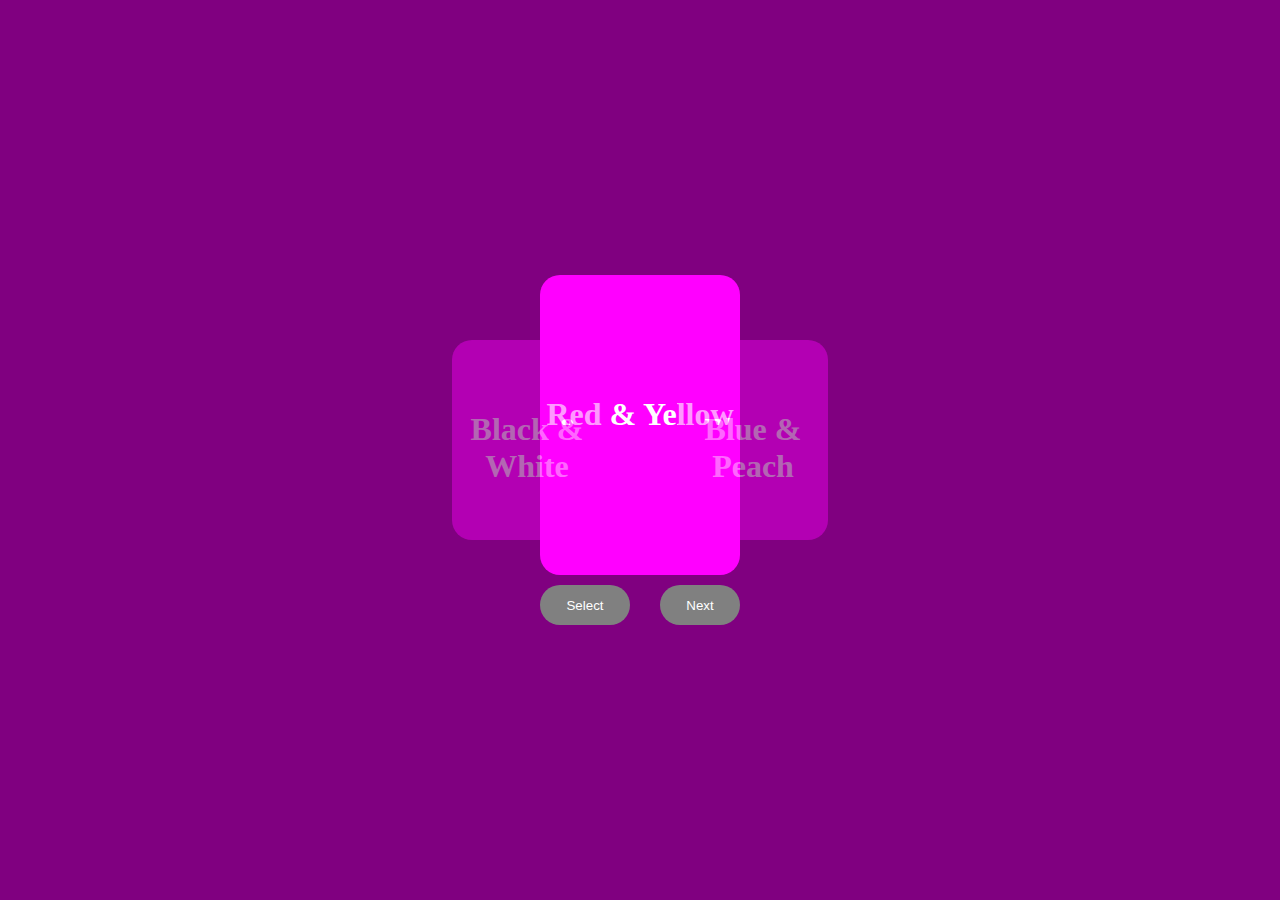
<file: index.html>
<!DOCTYPE html>
<html lang="en">
<head>
    <meta charset="UTF-8">
    <meta name="viewport" content="width=device-width, initial-scale=1.0">
    <link rel="stylesheet" href="selector.css">
    <script defer src="selector.js"></script>
    <title>Connect 4</title>
</head>
<body>
    <div id="center">
    <div id="first">
        <h1 id="cardBig">Red & Yellow</h1>
    </div>

    <div class="flexbox">
        
        <button class="buttonOne" id="Select">Select</button>  
        <button class="buttonTwo" id="Next">Next</button> 
    </div>

    </div>

    <div id="hollowOne">
        <h1 id="cardLeft">Black & White</h1>
    </div>
    
    <div id="hollowTwo">
        <h1 id="cardRight">Blue & Peach</h1>
    </div>

</body>
</html>
</file>
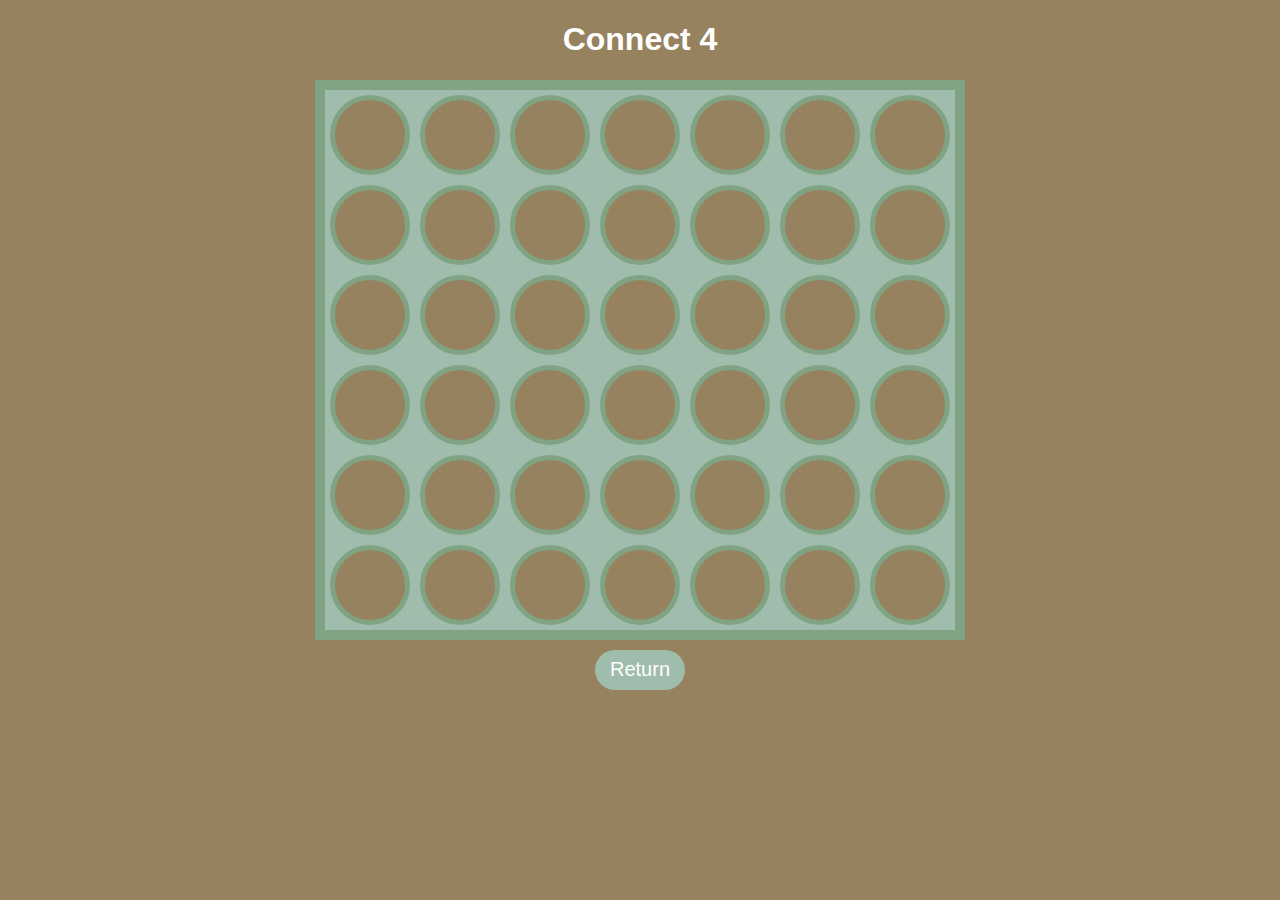
<file: blackwhite.html>
<!DOCTYPE html>

<html>
    <head>
        <meta charset = "UTF-8">
        <meta name = "viewport" content = "width=device-width, initial-scale=1.0">
        <title>Connect 4</title>
        
        <link rel = "stylesheet" href="blackwhite.css">
        <script src="blackwhite.js"></script>
    </head>

    <body>
        <h1>Connect 4</h1>
        <h2 id = "winner"></h2>
        <div id = "board"></div>
        <button class="back" id="Return">Return</button>
    </body>
</html>
</file>
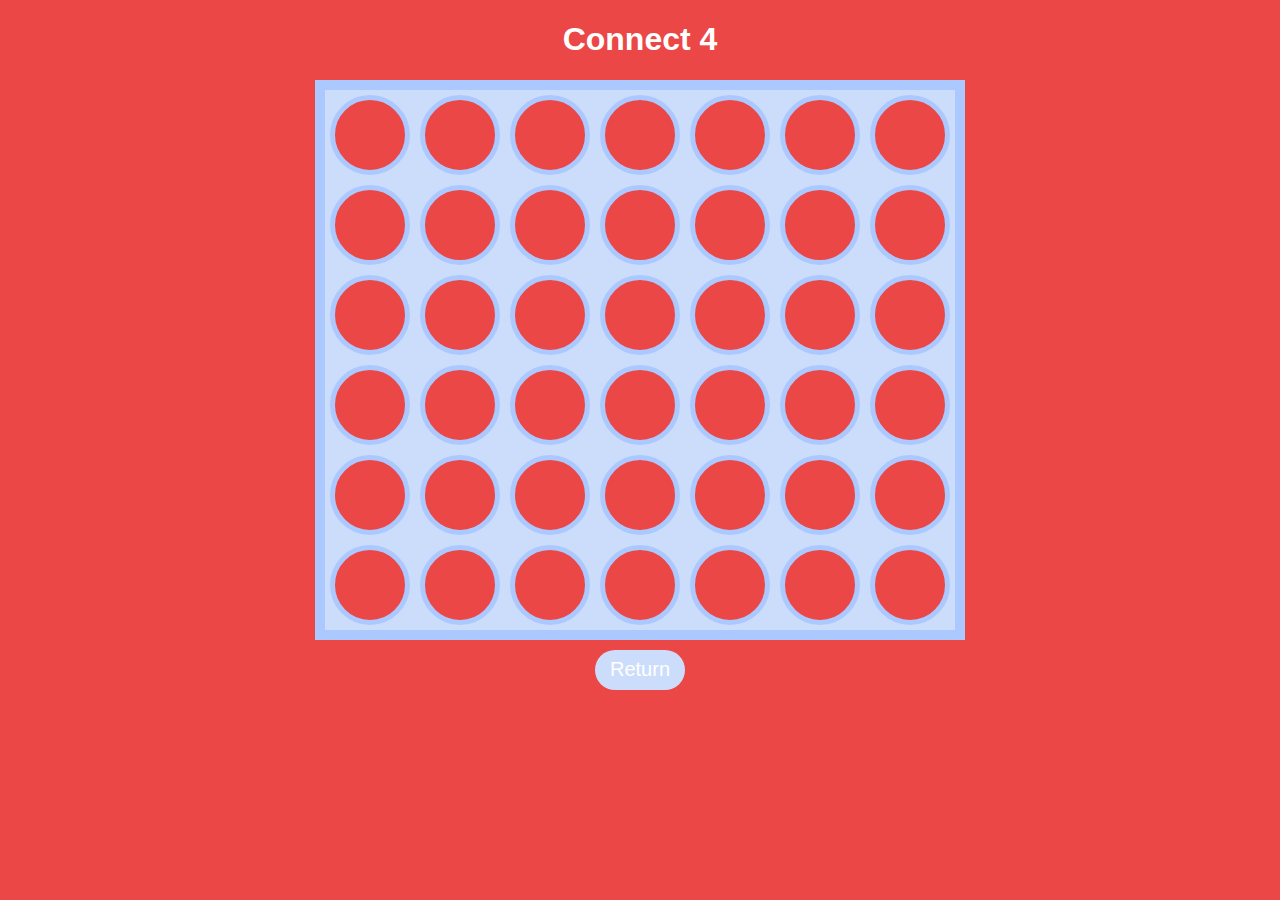
<file: bluepeach.html>
<!DOCTYPE html>

<html>
    <head>
        <meta charset = "UTF-8">
        <meta name = "viewport" content = "width=device-width, initial-scale=1.0">
        <title>Connect 4</title>
        
        <link rel = "stylesheet" href="bluepeach.css">
        <script src="bluepeach.js"></script>
    </head>

    <body>
        <h1>Connect 4</h1>
        <h2 id = "winner"></h2>
        <div id = "board"></div>
        <button class="back" id="Return">Return</button>
    </body>
</html>
</file>
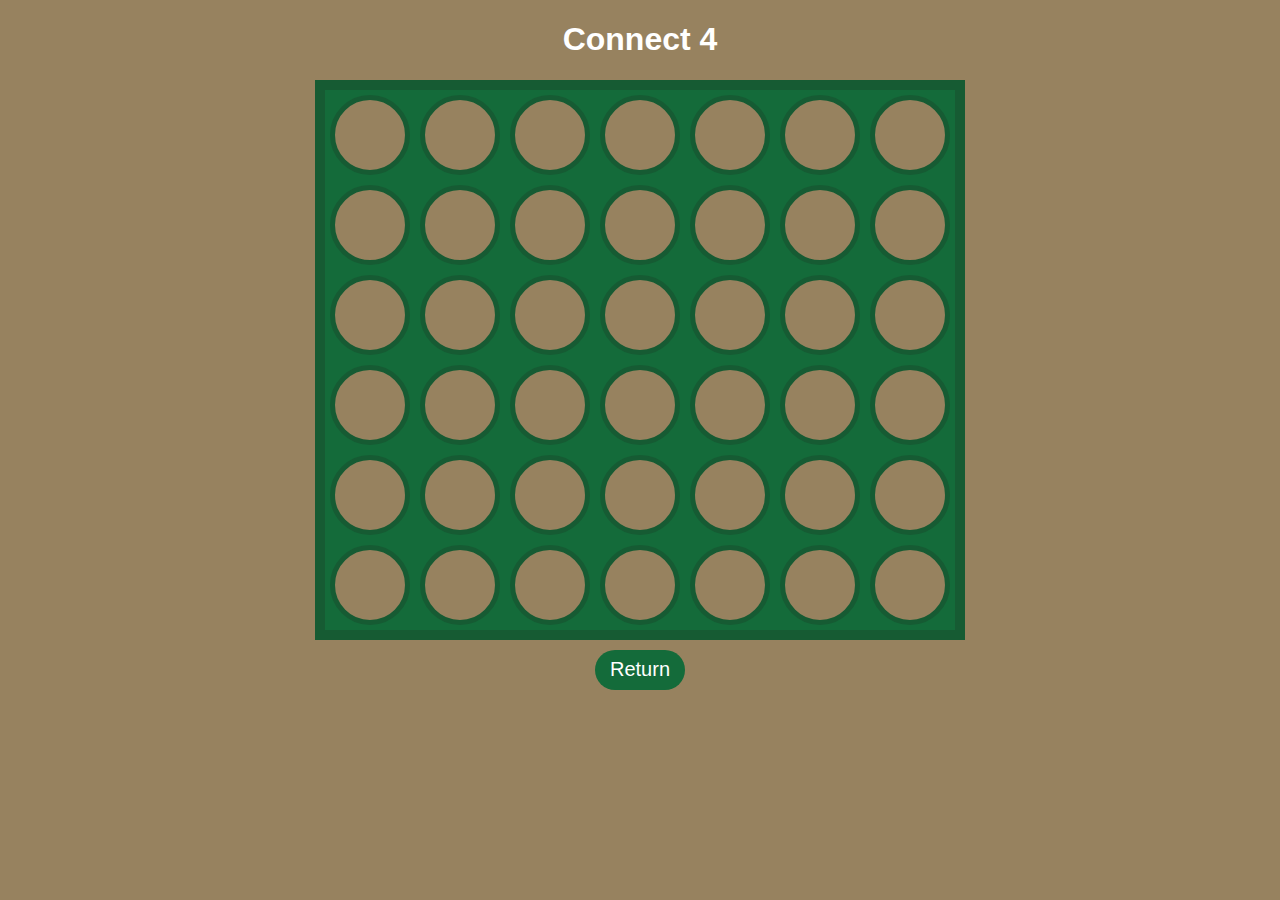
<file: redwhite.html>
<!DOCTYPE html>

<html>
    <head>
        <meta charset = "UTF-8">
        <meta name = "viewport" content = "width=device-width, initial-scale=1.0">
        <title>Connect 4</title>
        
        <link rel = "stylesheet" href="redwhite.css">
        <script src="redwhite.js"></script>
    </head>

    <body>
        <h1>Connect 4</h1>
        <h2 id = "winner"></h2>
        <div id = "board"></div>
        <button class="back" id="Return">Return</button>
    </body>
</html>
</file>
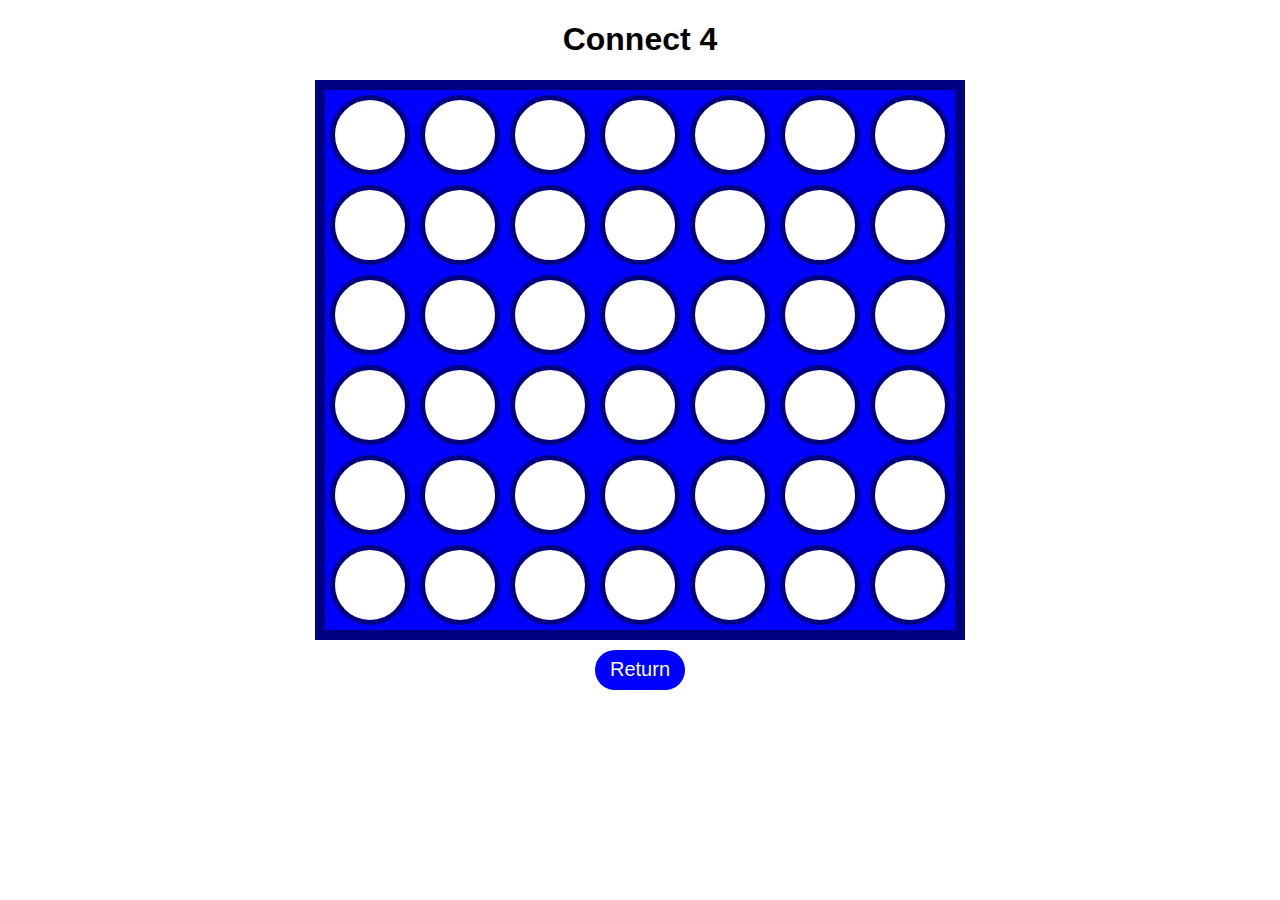
<file: redyellow.html>
<!DOCTYPE html>

<html>
    <head>
        <meta charset = "UTF-8">
        <meta name = "viewport" content = "width=device-width, initial-scale=1.0">
        <title>Connect 4</title>
        
        <link rel = "stylesheet" href="redyellow.css">
        <script src="redyellow.js"></script>
    </head>

    <body>
        <h1>Connect 4</h1>
        <h2 id = "winner"></h2>
        <div id = "board"></div>
        <button class="back" id="Return">Return</button>
    </body>
</html>
</file>
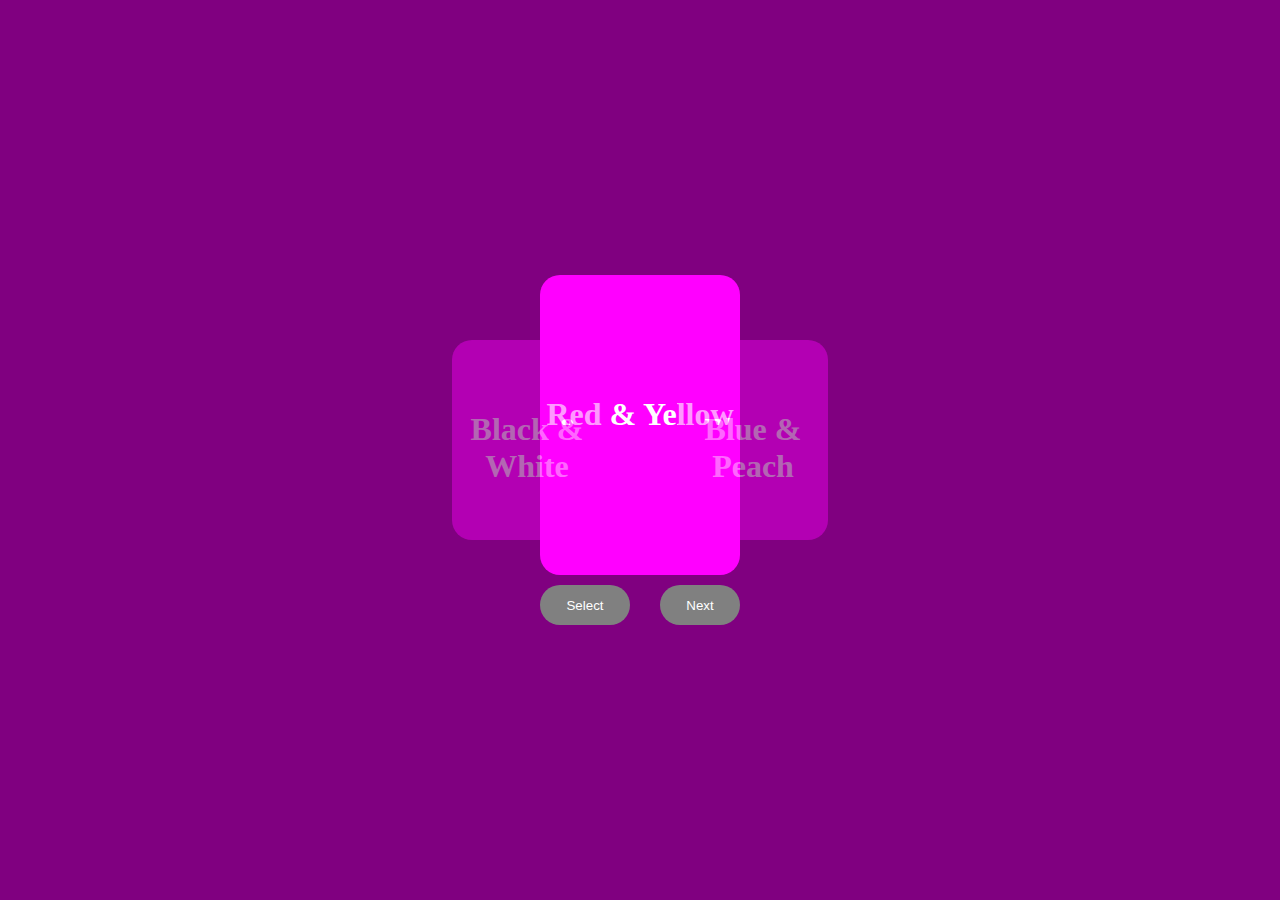
<file: selector.html>
<!DOCTYPE html>
<html lang="en">
<head>
    <meta charset="UTF-8">
    <meta name="viewport" content="width=device-width, initial-scale=1.0">
    <link rel="stylesheet" href="selector.css">
    <script defer src="selector.js"></script>
    <title>Connect 4</title>
</head>
<body>
    <div id="center">
    <div id="first">
        <h1 id="cardBig">Red & Yellow</h1>
    </div>

   

    <div class="flexbox">
        
        <button class="buttonOne" id="Select">Select</button>  
        <button class="buttonTwo" id="Next">Next</button> 
    </div>

    </div>

    <div id="hollowOne">
        <h1 id="cardLeft">Black & White</h1>
    </div>
    
    <div id="hollowTwo">
        <h1 id="cardRight">Blue & Peach</h1>
    </div>

</body>
</html>
</file>
<file: selector.css>
body {
    background-color: purple;
}

#first {
    color: white;
    background-color: magenta;
    text-align: center;
    padding-top: 100px;
    height: 200px;
    width: 200px;
    border-radius: 20px;
    display: block;
}

#hollowOne {
    color: white;
    background-color: magenta;
    text-align: center;
    padding-top: 50px;
    height: 150px;
    width: 150px;
    border-radius: 20px;
    display: block;
    position: absolute;
    top: 48.5%;
    left: 40%;
    transform: translate(-40%, -48.5%);
    opacity: 40%;
}

#hollowTwo {
    color: white;
    background-color: magenta;
    text-align: center;
    padding-top: 50px;
    height: 150px;
    width: 150px;
    border-radius: 20px;
    display: block;
    position: absolute;
    top: 48.5%;
    left: 60%;
    transform: translate(-60%, -48.5%);
    opacity: 40%;
}

#Next {
    text-align: center;
    color: white;
    background-color: grey;
    border-radius: 20px;
    border: none;
    outline: none;
    width: 80px;
    height: 40px;
}

#Select {
    text-align: center;
    color: white;
    background-color: grey;
    border-radius: 20px;
    border: none;
    outline: none;
    width: 90px;
    height: 40px;
}

#center {
    position: absolute;
    top: 50%;
    left: 50%;
    transform: translate(-50%, -50%);
}

.flexbox {
    display: flex;
    justify-content: space-between;
    margin-top: 10px;
}

.buttonOne {
    padding: 5px;
}

.buttonTwo {
    padding: 5px;
}

#Next:hover {
    background-color: #F96DEA;
}

#Select:hover {
    background-color: #F96DEA;
}
</file>
<file: blackwhite.css>
body {
    font-family: Arial, Helvetica, sans-serif;
    text-align: center;
    background-color: #97825f
}

h1 {
    color: white;
}

#board {
    height: 540px;
    width: 630px;

    background-color: #A0BCAC ;
    border: 10px solid #80a483;

    margin: 0 auto;
    display: flex;
    flex-wrap: wrap;
}

.tile {
    height: 70px;
    width: 70px;
    margin: 5px;

    background-color: #97825f;
    border-radius: 50%;
    border: 5px solid #80a483;
}

.black-piece {
    background-color: black;
}

.white-piece {
    background-color: white;
}

.back {
    text-align: center;
    color: white;
    background-color: #A0BCAC;
    margin-top: 10px;
    border-radius: 20px;
    border: none;
    outline: none;
    width: 90px;
    height: 40px;
    padding: 5px;
    font-size: 20px;
}
</file>
<file: bluepeach.css>
body {
    font-family: Arial, Helvetica, sans-serif;
    text-align: center;
    background-color: #eb4747;
}

h1 {
    color: white;
}

#board {
    height: 540px;
    width: 630px;

    background-color: #ccddfb;
    border: 10px solid #abc9ff;

    margin: 0 auto;
    display: flex;
    flex-wrap: wrap;
}

.tile {
    height: 70px;
    width: 70px;
    margin: 5px;

    background-color: #eb4747;
    border-radius: 50%;
    border: 5px solid #abc9ff;
}

.blue-piece {
    background-color: #4169e1;
}

.peach-piece {
    background-color: #FFE5B2;
}

.back {
    text-align: center;
    color: white;
    background-color: #ccddfb;
    margin-top: 10px;
    border-radius: 20px;
    border: none;
    outline: none;
    width: 90px;
    height: 40px;
    padding: 5px;
    font-size: 20px;
}
</file>
<file: redwhite.css>
body {
    font-family: Arial, Helvetica, sans-serif;
    text-align: center;
    background-color: #97825f
}

h1 {
    color: white;
}

#board {
    height: 540px;
    width: 630px;

    background-color: #146B3A;
    border: 10px solid #165B33;

    margin: 0 auto;
    display: flex;
    flex-wrap: wrap;
}

.tile {
    height: 70px;
    width: 70px;
    margin: 5px;

    background-color: #97825f;
    border-radius: 50%;
    border: 5px solid #165B33;
}

.red-piece {
    background-color: #D2042D;
}

.white-piece {
    background-color: #FAF9F6;
}

.back {
    text-align: center;
    color: white;
    background-color: #146B3A;
    margin-top: 10px;
    border-radius: 20px;
    border: none;
    outline: none;
    width: 90px;
    height: 40px;
    padding: 5px;
    font-size: 20px;
}
</file>
<file: redyellow.css>
body {
    font-family: Arial, Helvetica, sans-serif;
    text-align: center;
}

#board {
    height: 540px;
    width: 630px;

    background-color: blue;
    border: 10px solid navy;

    margin: 0 auto;
    display: flex;
    flex-wrap: wrap;
}

.tile {
    height: 70px;
    width: 70px;
    margin: 5px;

    background-color: white;
    border-radius: 50%;
    border: 5px solid navy;
}

.red-piece {
    background-color: red;
}

.yellow-piece {
    background-color: yellow;
}

.back {
    text-align: center;
    color: white;
    background-color: blue;
    margin-top: 10px;
    border-radius: 20px;
    border: none;
    outline: none;
    width: 90px;
    height: 40px;
    padding: 5px;
    font-size: 20px;
}
</file>
